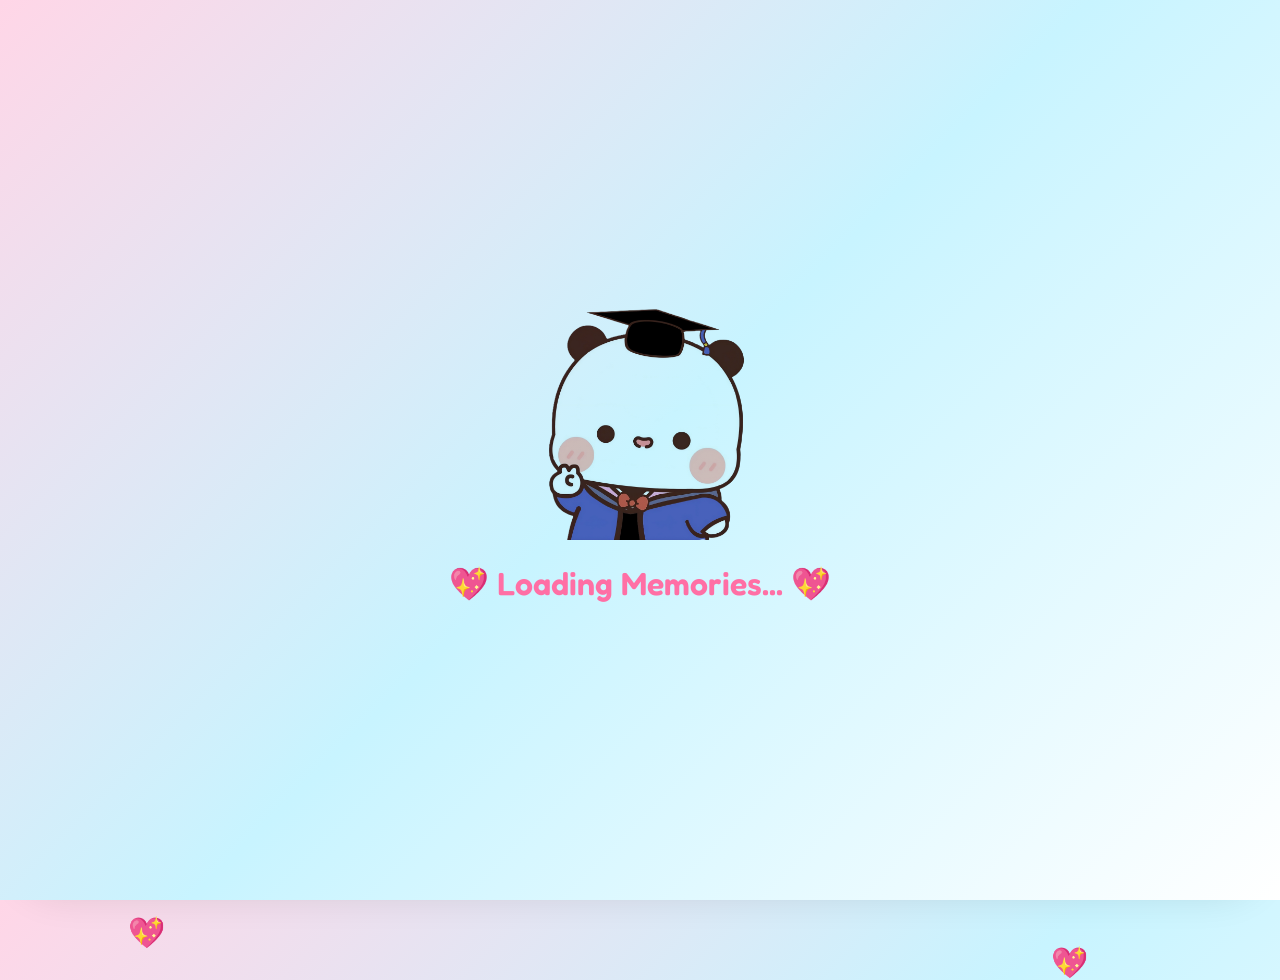
<file: index.html>
<!DOCTYPE html>
<html lang="id">
<head>
    <meta charset="UTF-8">
    <meta name="viewport" content="width=device-width, initial-scale=1.0">
    <title>Graduation Pinaa</title>

    <link rel="stylesheet" href="style.css">
    <link href="https://fonts.googleapis.com/css2?family=Fredoka:wght@300;400;500;600&display=swap" rel="stylesheet">
</head>

<body class="fade-page">

<nav class="navbar">
    <div class="logo">🎀 Graduation</div>

    <ul class="nav-links">
        <li><a href="index.html">Home</a></li>
        <li><a href="gallery.html">Gallery</a></li>
        <li><a href="hebat.html">Message</a></li>
        <li><a href="playlist.html">Playlist</a></li>
    </ul>
</nav>

<!-- LOADER -->
<div id="loader">
    <div class="loader-content">
        <img src="asset/kelulusan_bubu.png">
        <h2>💖 Loading Memories... 💖</h2>
    </div>
</div>

<div class="hearts"></div>

<div class="container">
    <div class="card">
        <div class="left-content">
            <h3>Congrats ✨</h3>
            <div class="badge">🎓 Class of 2026</div>

            <h1>SELAMAT <span>KELULUSAN!</span></h1>

            <p>
                Perjalananmu luar biasa, penuh perjuangan,
                doa, dan semangat yang tidak pernah menyerah.
            </p>

            <p>-Mass Pahmii</p>

            <div class="button-group">
                <a href="hebat.html" class="pink-btn">Kamu Hebat 💖</a>
                <a href="semangat.html" class="blue-btn">Banggain Aku Terus ✨</a>
            </div>
        </div>

        <div class="right-content">
            <img src="asset/kelulusan_bubu.png">
        </div>
    </div>
</div>

<!-- SCRIPT -->
<script>
window.onload = () => {
    const loader = document.getElementById("loader");

    setTimeout(() => {
        loader.style.opacity = "0";
        setTimeout(() => loader.style.display = "none", 1000);
    }, 1500);
};
</script>

<!-- 🔥 INI WAJIB -->
<script src="music.js"></script>

</body>
</html>
</file>
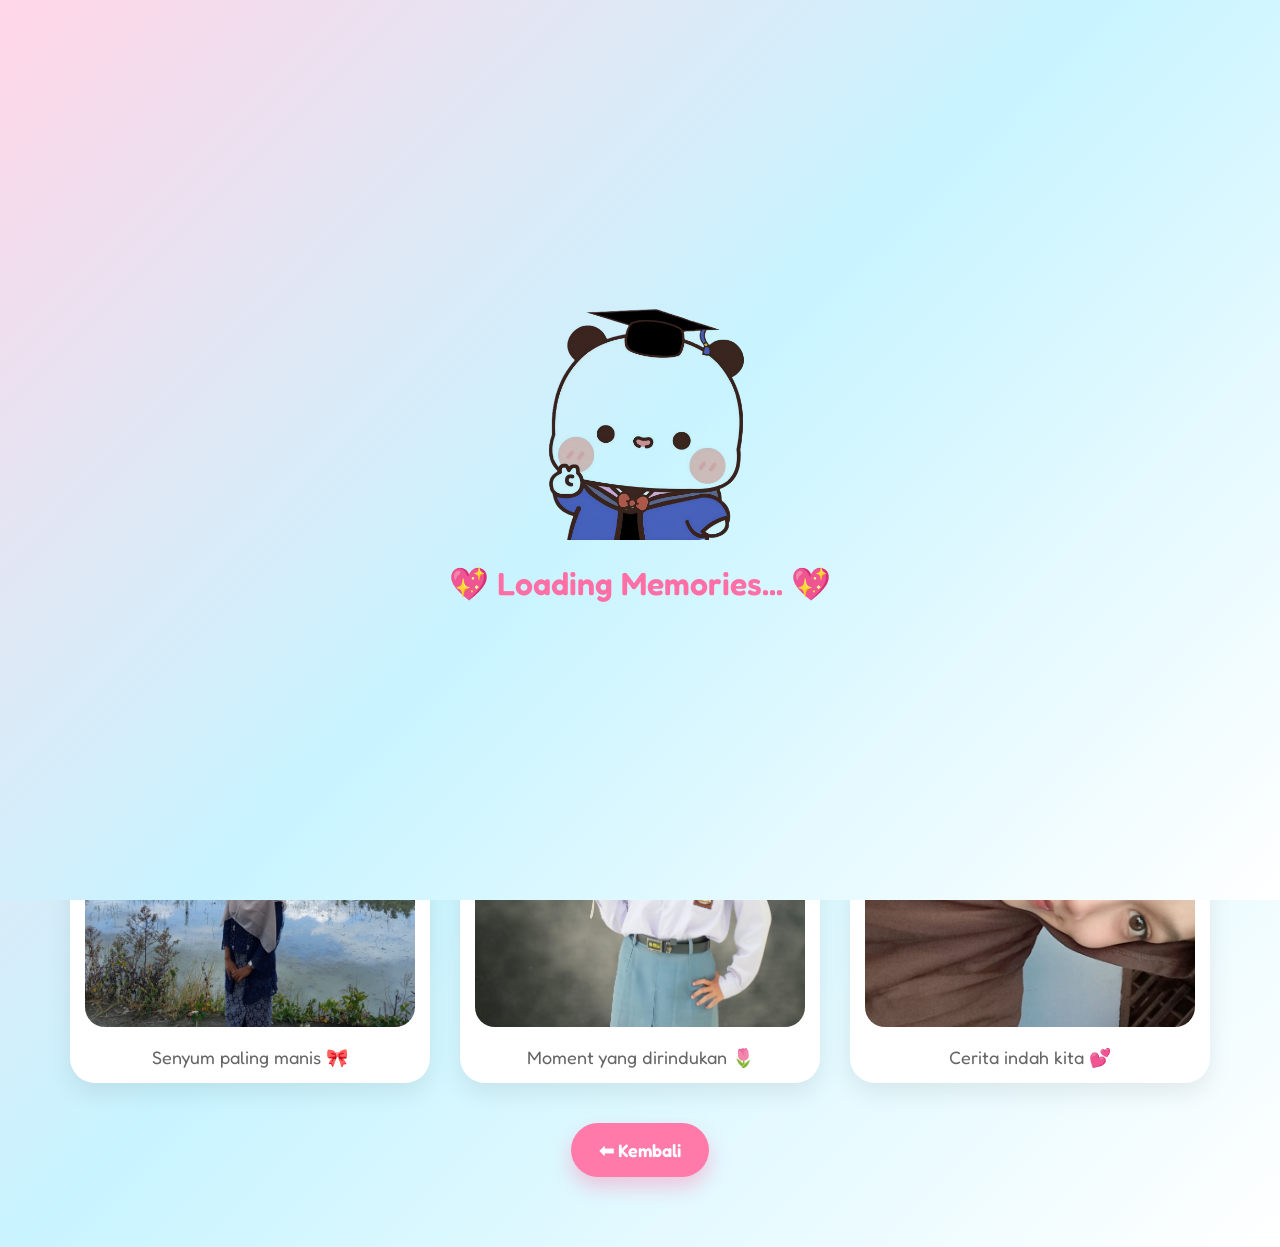
<file: gallery.html>
<!DOCTYPE html>
<html lang="id">
<head>
<meta charset="UTF-8">
<meta name="viewport" content="width=device-width, initial-scale=1.0">
<title>Gallery Memories 💖</title>

<link rel="stylesheet" href="style.css">
<link href="https://fonts.googleapis.com/css2?family=Fredoka:wght@300;400;500;600&display=swap" rel="stylesheet">
</head>

<body class="fade-page">

<div id="loader">
    <div class="loader-content">
        <img src="asset/kelulusan_bubu.png">
        <h2>💖 Loading Memories... 💖</h2>
    </div>
</div>

<div class="gallery-container">

    <div class="gallery-title">
        <div class="gallery-badge">📸 Memory Wall</div>
        <h1>Kenangan <span>Terlucu 💖</span></h1>
        <p>Semua foto ini adalah bagian dari cerita indah ✨</p>
    </div>

    <div class="gallery-grid">
        <div class="photo-card"><img src="asset/gambar1.jpeg"><p>Hari paling seru 🌸</p></div>
        <div class="photo-card"><img src="asset/gambar2.jpeg"><p>Kenangan terbaik 💖</p></div>
        <div class="photo-card"><img src="asset/gambar3.jpeg"><p>Ternyata kita sejauh ini ✨</p></div>
        <div class="photo-card"><img src="asset/gambar4.jpeg"><p>Senyum paling manis 🎀</p></div>
        <div class="photo-card"><img src="asset/gambar5.jpeg"><p>Moment yang dirindukan 🌷</p></div>
        <div class="photo-card"><img src="asset/gambar6.jpeg"><p>Cerita indah kita 💕</p></div>
    </div>

    <div class="button-group">
        <a href="index.html" class="pink-btn">⬅ Kembali</a>
    </div>

</div>

<script>
window.onload = () => {
    const loader = document.getElementById("loader");
    setTimeout(() => {
        loader.style.opacity = "0";
        setTimeout(() => loader.style.display = "none", 1000);
    }, 1500);
};
</script>

<script src="music.js"></script>

</body>
</html>
</file>
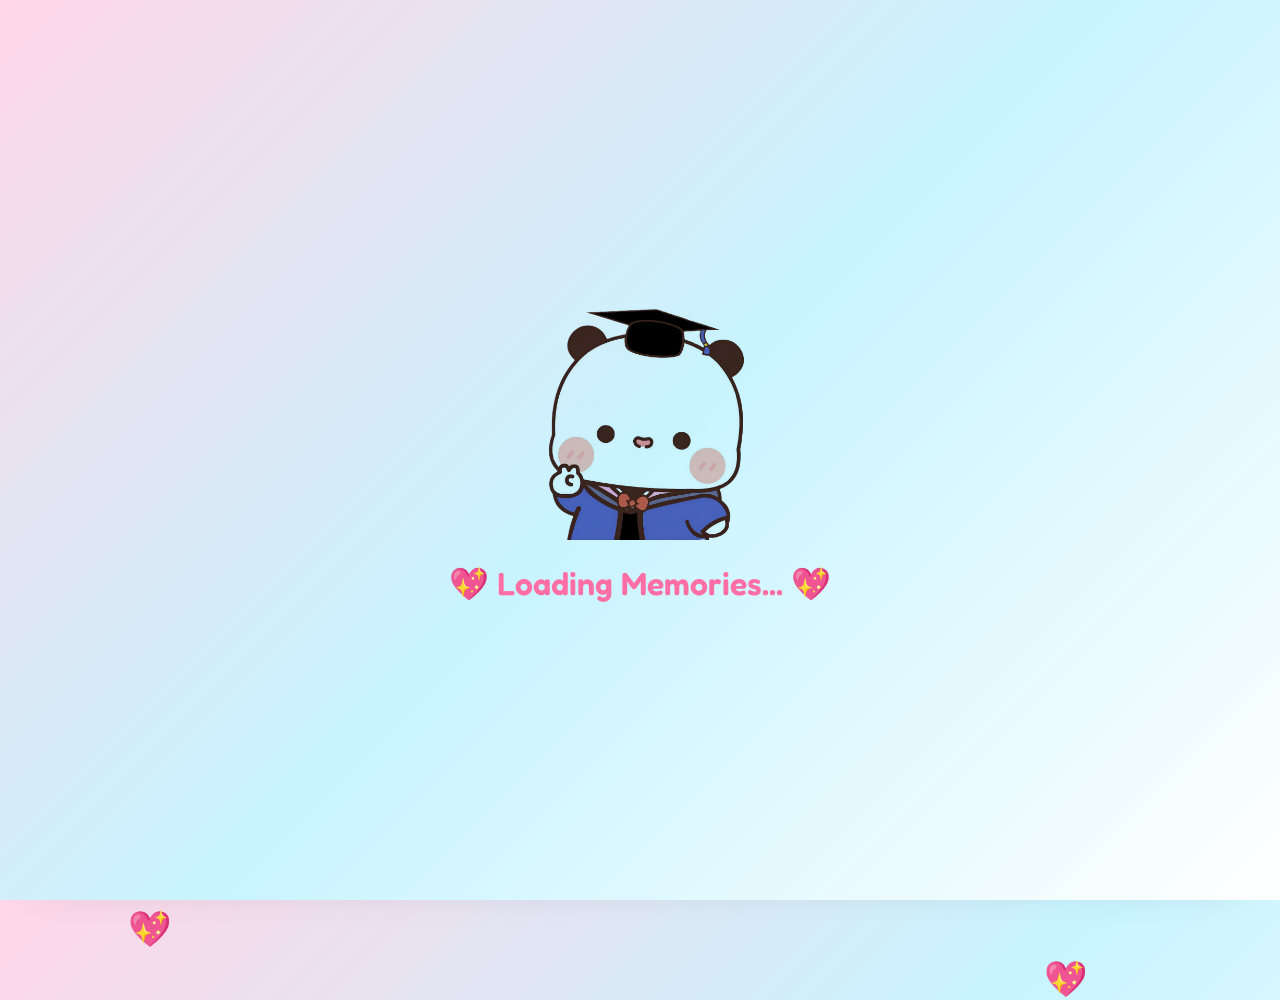
<file: hebat.html>
<!DOCTYPE html>
<html lang="id">
<head>
<meta charset="UTF-8">
<meta name="viewport" content="width=device-width, initial-scale=1.0">
<title>Kamu Hebat 💖</title>

<link rel="stylesheet" href="style.css">
<link href="https://fonts.googleapis.com/css2?family=Fredoka:wght@300;400;500;600&display=swap" rel="stylesheet">
</head>

<body class="fade-page">

<div id="loader">
    <div class="loader-content">
        <img src="asset/kelulusan_bubu.png">
        <h2>💖 Loading Memories... 💖</h2>
    </div>
</div>

<div class="love-bg"></div>

<div class="letter-container">

    <div class="letter-left">
        <div class="letter-badge">💌 Special Message</div>

        <h1>Kamu <span>Hebat 💖</span></h1>

        <p class="typing-text">
            Aku bangga sama semua perjuanganmu.
            Tidak mudah melewati semuanya sampai di titik ini,
            tapi kamu berhasil membuktikan bahwa kamu kuat.
            Terima kasih sudah bertahan sejauh ini 🌸
        </p>

        <div class="message-box">
            <h3>✨ Untuk Kamu ✨</h3>
            <p>
                Jangan pernah meragukan dirimu sendiri.
                Kamu punya banyak hal hebat yang mungkin belum kamu sadari.
                Hari ini adalah awal dari cerita baru yang lebih indah 💖
            </p>
        </div>

        <div class="button-group">
            <a href="index.html" class="pink-btn">⬅ Kembali</a>
            <a href="#" class="blue-btn">💖 Proud Of You</a>
        </div>
    </div>

    <div class="letter-right">
        <img src="asset/pinaa.png">
    </div>

</div>

<script>
window.onload = () => {
    const loader = document.getElementById("loader");
    setTimeout(() => {
        loader.style.opacity = "0";
        setTimeout(() => loader.style.display = "none", 1000);
    }, 1500);
};
</script>

<script src="music.js"></script>

</body>
</html>
</file>
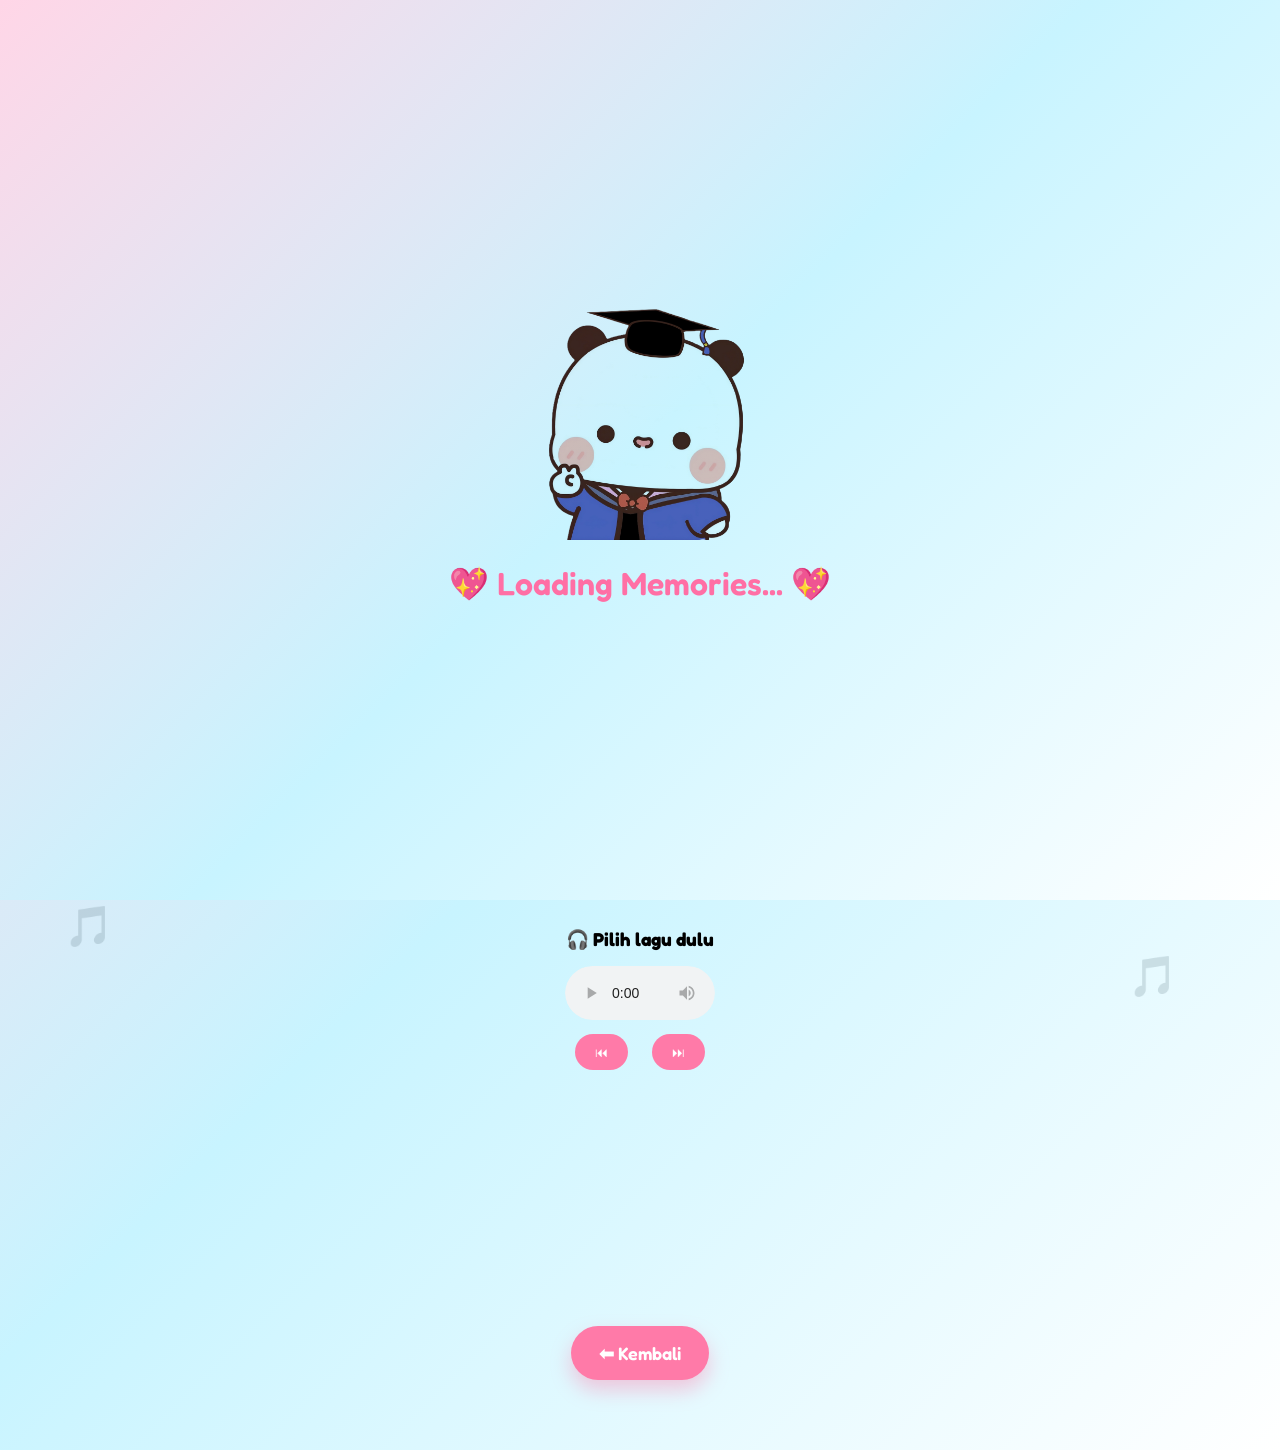
<file: playlist.html>
<!DOCTYPE html>
<html lang="id">
<head>
    <meta charset="UTF-8">
    <meta name="viewport" content="width=device-width, initial-scale=1.0">
    <title>Playlist Kenangan 🎧</title>

    <link rel="stylesheet" href="style.css">
    <link href="https://fonts.googleapis.com/css2?family=Fredoka:wght@300;400;500;600&display=swap" rel="stylesheet">
</head>

<body class="fade-page">

<!-- LOADER -->
<div id="loader">
    <div class="loader-content">
        <img src="asset/kelulusan_bubu.png">
        <h2>💖 Loading Memories... 💖</h2>
    </div>
</div>

<!-- CONTENT -->
<div class="playlist-container">

    <div class="playlist-title">
        <div class="playlist-badge">🎵 Favorite Songs</div>
        <h1>Playlist <span>Kenangan 💖</span></h1>
        <p>Beberapa lagu bukan hanya musik, tapi juga kenangan ✨</p>
    </div>

    <!-- MUSIC GRID -->
    <div class="music-grid">

        <div class="music-card" onclick="playSong(0)">
            <h3>🎧 Runtuh</h3>
            <p>Feby Putri & Fiersa Besari</p>
        </div>

        <div class="music-card" onclick="playSong(1)">
            <h3>🎧 Rumah Ke Rumah</h3>
            <p>Hindia</p>
        </div>

        <div class="music-card" onclick="playSong(2)">
            <h3>🎧 Tanpa Pesan Terakhir</h3>
            <p>Seventeen</p>
        </div>

        <div class="music-card" onclick="playSong(3)">
            <h3>🎧 Nina</h3>
            <p>Feast</p>
        </div>

        <div class="music-card" onclick="playSong(4)">
            <h3>🎧 Berlebihan</h3>
            <p>Bernadya</p>
        </div>

        <div class="music-card" onclick="playSong(5)">
            <h3>🎧 O Tuan</h3>
            <p>Raim Laode</p>
        </div>

        <div class="music-card" onclick="playSong(6)">
            <h3>🎧 Dear Diary</h3>
            <p>Elsa Japasal</p>
        </div>

        <div class="music-card" onclick="playSong(7)">
            <h3>🎧 Monolog</h3>
            <p>Pamungkas</p>
        </div>

    </div>

    <!-- PLAYER -->
    <div class="music-player">
        <h3 id="song-title">🎧 Pilih lagu dulu</h3>

        <audio id="player" controls></audio>

        <div class="player-buttons">
            <button onclick="prevSong()">⏮</button>
            <button onclick="nextSong()">⏭</button>
        </div>
    </div>

    <!-- SPOTIFY -->
    <div class="spotify-box">
        <iframe style="border-radius:12px"
        src="https://open.spotify.com/embed/track/0tgVpDi06FyKpA1z0VMD4v"
        width="100%" height="152" frameborder="0"
        allow="autoplay; clipboard-write; encrypted-media; fullscreen; picture-in-picture">
        </iframe>
    </div>

    <div class="button-group">
        <a href="index.html" class="pink-btn">⬅ Kembali</a>
    </div>

</div>

<script>

// LOADER + INIT + STOP GLOBAL MUSIC
window.onload = () => {
    const loader = document.getElementById("loader");

    setTimeout(() => {
        loader.style.opacity = "0";
        setTimeout(() => loader.style.display = "none", 1000);
    }, 1500);

    // 🔥 PAUSE + SIMPAN STATUS
const globalMusic = document.getElementById("global-music");
if (globalMusic) {
    globalMusic.pause();
    localStorage.setItem("musicPaused", "true");
}

    initPlayer();
};

function initPlayer(){

    const songs = [
        { title: "Runtuh", src: "asset/runtuh.mp3" },
        { title: "Rumah Ke Rumah", src: "asset/rumah.mp3" },
        { title: "Tanpa Pesan Terakhir", src: "asset/tanpa-pesan.mp3" },
        { title: "Nina", src: "asset/nina.mp3" },
        { title: "Berlebihan", src: "asset/berlebihan.mp3" },
        { title: "O Tuan", src: "asset/tuan.mp3" },
        { title: "Dear Diary", src: "asset/dear-diary.mp3" },
        { title: "Monolog", src: "asset/monolog.mp3" }
    ];

    let index = 0;
    const player = document.getElementById("player");
    const title = document.getElementById("song-title");

    function loadSong() {
        player.src = songs[index].src;
        title.innerText = "🎧 " + songs[index].title;
    }

    window.playSong = function(i){
        index = i;
        loadSong();
        player.play().catch(() => {
            alert("Klik lagi ya biar bunyi 🎵");
        });
    }

    window.nextSong = function(){
        index = (index + 1) % songs.length;
        loadSong();
        player.play();
    }

    window.prevSong = function(){
        index = (index - 1 + songs.length) % songs.length;
        loadSong();
        player.play();
    }

    player.addEventListener("ended", () => {
        window.nextSong();
    });
}
</script>

</body>
</html>
</file>
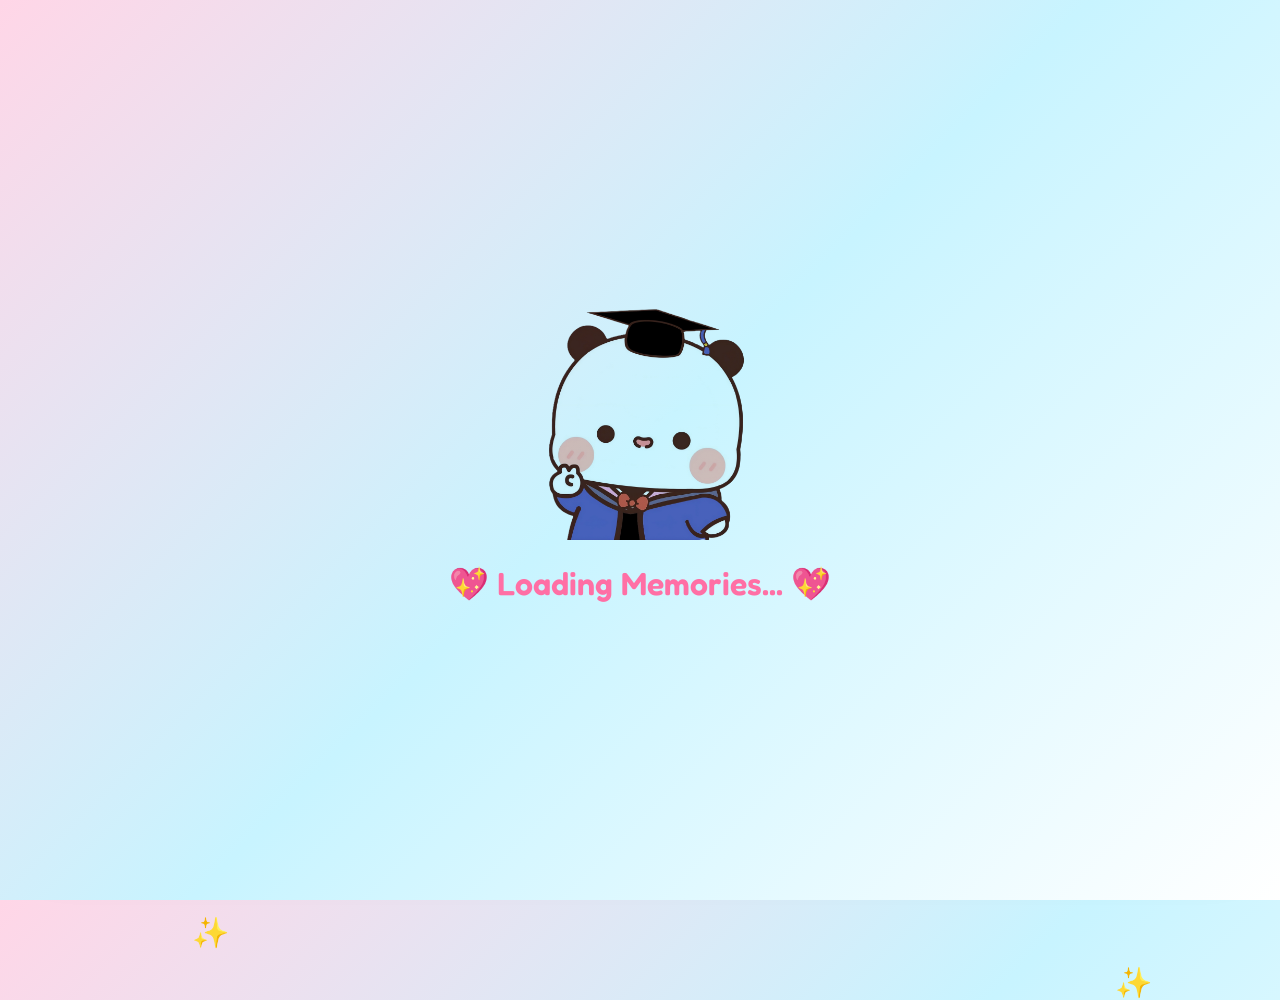
<file: semangat.html>
<!DOCTYPE html>
<html lang="id">
<head>
<meta charset="UTF-8">
<meta name="viewport" content="width=device-width, initial-scale=1.0">
<title>Banggain Aku Terus ✨</title>

<link rel="stylesheet" href="style.css">
<link href="https://fonts.googleapis.com/css2?family=Fredoka:wght@300;400;500;600&display=swap" rel="stylesheet">
</head>

<body class="fade-page">

<div id="loader">
    <div class="loader-content">
        <img src="asset/kelulusan_bubu.png">
        <h2>💖 Loading Memories... 💖</h2>
    </div>
</div>

<div class="stars"></div>

<div class="motivation-container">

    <div class="motivation-left">
        <div class="motivation-badge">🌸 Keep Growing</div>

        <h1>Banggain Aku <span>Terus ✨</span></h1>

        <p>
            Selamat yaaa atas kelulusannyaaa 🎉
            Kamu luar biasa 💖
            Hari ini kamu lulus, besok kamu akan jadi lebih hebat lagi ✨
        </p>

        <div class="quote-box">
            “Tetap bersinar walaupun dunia tidak selalu baik.”
        </div>

        <div class="button-group">
            <a href="index.html" class="pink-btn">⬅ Kembali</a>
            <a href="#" class="blue-btn">🌟 Semangat Selalu</a>
        </div>
    </div>

    <div class="motivation-right">
        <img src="asset/bubu_duduhd.png">
    </div>

</div>

<script>
window.onload = () => {
    const loader = document.getElementById("loader");
    setTimeout(() => {
        loader.style.opacity = "0";
        setTimeout(() => loader.style.display = "none", 1000);
    }, 1500);
};
</script>

<script src="music.js"></script>

</body>
</html>
</file>
<file: style.css>
*{
    margin:0;
    padding:0;
    box-sizing:border-box;
    font-family: 'Fredoka', sans-serif;
}

body{
    width:100%;
    min-height:100vh;
    display:flex;
    justify-content:center;
    align-items:center;
    background:linear-gradient(135deg,#ffd6e7,#c8f4ff,#ffffff);
    overflow-x:hidden;
    padding:20px;
}

.container{
    width:100%;
    max-width:1500px;
    min-height:95vh;
    background:#fff;
    border-radius:40px;
    padding:40px;
    box-shadow:0 15px 40px rgba(0,0,0,0.12);
    position:relative;
    overflow:hidden;
}

.container::before{
    content:'';
    position:absolute;
    width:400px;
    height:400px;
    background:#ffd4e5;
    border-radius:50%;
    top:-120px;
    right:-120px;
    opacity:0.5;
}

.container::after{
    content:'';
    position:absolute;
    width:300px;
    height:300px;
    background:#bff3ff;
    border-radius:50%;
    bottom:-100px;
    left:-100px;
    opacity:0.5;
}

.card{
    width:100%;
    display:flex;
    justify-content:space-between;
    align-items:center;
    gap:30px;
    position:relative;
    z-index:2;
}
.bottom-box{
    width:100%;
    display:flex;
    gap:20px;
    margin-top:40px;
    position:relative;
    z-index:2;
}

.left-content{
    width:50%;
    padding:20px;
}

.left-content h3{
    color:#5cc6d0;
    font-size:28px;
    margin-bottom:10px;
}

.left-content h1{
    font-size:70px;
    color:#ff78a6;
    line-height:1.1;
    margin-bottom:20px;
}

.left-content h1 span{
    color:#ff4f92;
    text-shadow:3px 3px 0 #ffd5e5;
}

.left-content p{
    font-size:22px;
    color:#666;
    line-height:1.8;
    margin-bottom:30px;
}

.button-group{
    display:flex;
    gap:20px;
}

.button-group a{
    text-decoration:none;
    display:inline-block;
    text-align:center;
    padding:16px 28px;
    border-radius:50px;
    font-size:18px;
    font-weight:600;
    transition:0.3s ease;
    cursor:pointer;
}

.pink-btn{
    background:#ff7aa8;
    color:white;
    box-shadow:0 10px 20px rgba(255,122,168,0.4);
}

.blue-btn{
    background:#9cecff;
    color:#333;
    box-shadow:0 10px 20px rgba(156,236,255,0.4);
}

.button-group a:hover{
    transform:translateY(-5px) scale(1.03);
}

.right-content{
    width:45%;
    display:flex;
    justify-content:center;
    align-items:center;
}

.right-content img{
    mix-blend-mode:multiply;
    width:100%;
    max-width:500px;
    object-fit:contain;
    display:block;
}

@keyframes float{
    0%{
        transform:translateY(0px);
    }

    50%{
        transform:translateY(-15px);
    }

    100%{
        transform:translateY(0px);
    }
}

.bottom-box{
    width:100%;
    height:25%;
    display:flex;
    gap:20px;
    margin-top:10px;
    position:relative;
    z-index:2;
}

.mini-card{
    flex:1;
    background:#fff9fc;
    border:3px dashed #ffd6e7;
    border-radius:25px;
    padding:25px;
    text-align:center;
    box-shadow:0 10px 20px rgba(0,0,0,0.05);
}

.mini-card h2{
    font-size:35px;
    margin-bottom:10px;
}

.mini-card h4{
    color:#ff6b9e;
    margin-bottom:10px;
    font-size:24px;
}

.mini-card p{
    color:#666;
    font-size:16px;
    line-height:1.5;
}

@media(max-width:1000px){

    .container{
        aspect-ratio:auto;
        height:auto;
    }

    .card{
        flex-direction:column-reverse;
        text-align:center;
        height:auto;
    }

    .left-content,
    .right-content{
        width:100%;
    }

    .left-content h1{
        font-size:50px;
    }

    .left-content p{
        font-size:18px;
    }

    .button-group{
        justify-content:center;
        flex-wrap:wrap;
    }

    .bottom-box{
        flex-direction:column;
        height:auto;
        margin-top:30px;
    }
}
.button-group a{
    text-decoration:none;
    display:inline-block;
    text-align:center;
}
/* NAVBAR */

.navbar{
    width:100%;
    position:absolute;
    top:20px;
    left:0;
    display:flex;
    justify-content:space-between;
    align-items:center;
    padding:0 60px;
    z-index:10;
}

.logo{
    font-size:28px;
    font-weight:600;
    color:#ff6fa5;
}

.nav-links{
    display:flex;
    gap:30px;
    list-style:none;
}

.nav-links a{
    text-decoration:none;
    color:#666;
    font-size:18px;
    font-weight:500;
    transition:0.3s;
}

.nav-links a:hover{
    color:#ff6fa5;
}

/* BADGE */

.badge{
    width:max-content;
    padding:10px 20px;
    background:#ffe3ef;
    color:#ff5d98;
    border-radius:50px;
    margin-bottom:20px;
    font-size:16px;
    font-weight:600;
}

/* ANIMATION */

.left-content{
    animation:fadeLeft 1s ease;
}

.right-content{
    animation:fadeRight 1s ease;
}

@keyframes fadeLeft{
    from{
        opacity:0;
        transform:translateX(-50px);
    }

    to{
        opacity:1;
        transform:translateX(0);
    }
}

@keyframes fadeRight{
    from{
        opacity:0;
        transform:translateX(50px);
    }

    to{
        opacity:1;
        transform:translateX(0);
    }
}

/* FLOATING HEARTS */

.hearts::before,
.hearts::after{
    content:'💖';
    position:absolute;
    font-size:30px;
    animation:floatHeart 6s linear infinite;
    z-index:10;
}

.hearts::before{
    left:10%;
    bottom:-50px;
}

.hearts::after{
    right:15%;
    bottom:-80px;
    animation-delay:3s;
}

@keyframes floatHeart{
    0%{
        transform:translateY(0) scale(1);
        opacity:0;
    }

    50%{
        opacity:1;
    }

    100%{
        transform:translateY(-900px) scale(1.5);
        opacity:0;
    }
}

/* IMAGE FLOAT */

.right-content img{
    animation:float 3s ease-in-out infinite;
}

/* MOBILE */

@media(max-width:1000px){

    .navbar{
        flex-direction:column;
        gap:20px;
        padding:20px;
    }

    .nav-links{
        flex-wrap:wrap;
        justify-content:center;
    }

}
/* ========================= */
/* SEMANGAT PAGE */
/* ========================= */

.motivation-container{
    width:100%;
    max-width:1400px;
    min-height:90vh;
    background:rgba(255,255,255,0.7);
    backdrop-filter:blur(15px);
    border-radius:40px;
    padding:50px;
    display:flex;
    justify-content:space-between;
    align-items:center;
    position:relative;
    overflow:hidden;
    box-shadow:0 15px 40px rgba(0,0,0,0.1);
}

.motivation-container::before{
    content:'';
    position:absolute;
    width:400px;
    height:400px;
    background:#ffd6e7;
    border-radius:50%;
    top:-120px;
    left:-120px;
    opacity:0.5;
}

.motivation-container::after{
    content:'';
    position:absolute;
    width:300px;
    height:300px;
    background:#c8f4ff;
    border-radius:50%;
    bottom:-100px;
    right:-100px;
    opacity:0.5;
}

.motivation-left{
    width:50%;
    position:relative;
    z-index:2;
    animation:fadeLeft 1s ease;
}

.motivation-badge{
    width:max-content;
    padding:10px 20px;
    background:#ffe4ef;
    color:#ff5f9c;
    border-radius:50px;
    margin-bottom:20px;
    font-weight:600;
}

.motivation-left h1{
    font-size:70px;
    color:#ff72a4;
    line-height:1.1;
    margin-bottom:25px;
}

.motivation-left h1 span{
    color:#66d9ff;
}

.motivation-left p{
    font-size:22px;
    color:#666;
    line-height:1.8;
    margin-bottom:30px;
}

.quote-box{
    padding:20px;
    background:#fff6fb;
    border-left:6px solid #ff7bac;
    border-radius:20px;
    font-size:20px;
    color:#555;
    margin-bottom:30px;
    box-shadow:0 10px 20px rgba(0,0,0,0.05);
}

.motivation-right{
    width:45%;
    display:flex;
    justify-content:center;
    align-items:center;
    position:relative;
    z-index:2;
    animation:fadeRight 1s ease;
}

.motivation-right img{
    width:100%;
    max-width:500px;
    animation:float 3s ease-in-out infinite;
    mix-blend-mode:multiply;
}

/* STARS */

.stars::before,
.stars::after{
    content:'✨';
    position:absolute;
    font-size:30px;
    animation:starFloat 5s linear infinite;
}

.stars::before{
    left:15%;
    bottom:-50px;
}

.stars::after{
    right:10%;
    bottom:-100px;
    animation-delay:2s;
}

@keyframes starFloat{

    0%{
        transform:translateY(0);
        opacity:0;
    }

    50%{
        opacity:1;
    }

    100%{
        transform:translateY(-900px);
        opacity:0;
    }

}

/* RESPONSIVE */

@media(max-width:1000px){

    .motivation-container{
        flex-direction:column-reverse;
        text-align:center;
        padding:30px;
    }

    .motivation-left,
    .motivation-right{
        width:100%;
    }

    .motivation-left h1{
        font-size:50px;
    }

    .motivation-left p{
        font-size:18px;
    }

    .motivation-badge{
        margin:auto;
        margin-bottom:20px;
    }

}
/* ========================= */
/* HEBAT PAGE */
/* ========================= */

.letter-container{
    width:100%;
    max-width:1400px;
    min-height:90vh;
    background:rgba(255,255,255,0.7);
    backdrop-filter:blur(15px);
    border-radius:40px;
    padding:50px;
    display:flex;
    justify-content:space-between;
    align-items:center;
    position:relative;
    overflow:hidden;
    box-shadow:0 15px 40px rgba(0,0,0,0.1);
}

.letter-container::before{
    content:'';
    position:absolute;
    width:400px;
    height:400px;
    background:#ffdce9;
    border-radius:50%;
    top:-120px;
    right:-120px;
    opacity:0.5;
}

.letter-container::after{
    content:'';
    position:absolute;
    width:300px;
    height:300px;
    background:#d7f7ff;
    border-radius:50%;
    bottom:-100px;
    left:-100px;
    opacity:0.5;
}

.letter-left{
    width:50%;
    position:relative;
    z-index:2;
    animation:fadeLeft 1s ease;
}

.letter-badge{
    width:max-content;
    padding:10px 20px;
    background:#ffe4ef;
    color:#ff5f9c;
    border-radius:50px;
    margin-bottom:20px;
    font-weight:600;
}

.letter-left h1{
    font-size:70px;
    color:#ff75a6;
    line-height:1.1;
    margin-bottom:25px;
}

.letter-left h1 span{
    color:#66d9ff;
}

.typing-text{
    font-size:22px;
    color:#666;
    line-height:1.8;
    margin-bottom:30px;
}

.message-box{
    background:#fff7fb;
    padding:25px;
    border-radius:25px;
    border:3px dashed #ffd6e7;
    margin-bottom:30px;
    box-shadow:0 10px 20px rgba(0,0,0,0.05);
}

.message-box h3{
    color:#ff6ca1;
    margin-bottom:15px;
    font-size:28px;
}

.message-box p{
    color:#666;
    line-height:1.8;
    font-size:18px;
}

.letter-right{
    width:45%;
    display:flex;
    justify-content:center;
    align-items:center;
    position:relative;
    z-index:2;
    animation:fadeRight 1s ease;
}

.letter-right img{
    width:100%;
    max-width:500px;
    animation:float 3s ease-in-out infinite;
    mix-blend-mode:multiply;
}

/* FLOATING LOVE */

.love-bg::before,
.love-bg::after{
    content:'💖';
    position:absolute;
    font-size:35px;
    animation:loveFloat 6s linear infinite;
}

.love-bg::before{
    left:10%;
    bottom:-50px;
}

.love-bg::after{
    right:15%;
    bottom:-100px;
    animation-delay:3s;
}

@keyframes loveFloat{

    0%{
        transform:translateY(0) scale(1);
        opacity:0;
    }

    50%{
        opacity:1;
    }

    100%{
        transform:translateY(-900px) scale(1.5);
        opacity:0;
    }

}

/* RESPONSIVE */

@media(max-width:1000px){

    .letter-container{
        flex-direction:column-reverse;
        text-align:center;
        padding:30px;
    }

    .letter-left,
    .letter-right{
        width:100%;
    }

    .letter-left h1{
        font-size:50px;
    }

    .typing-text{
        font-size:18px;
    }

    .letter-badge{
        margin:auto;
        margin-bottom:20px;
    }

}
/* ========================= */
/* GALLERY */
/* ========================= */

.gallery-container{
    width:100%;
    max-width:1400px;
    padding:50px;
}

.gallery-title{
    text-align:center;
    margin-bottom:50px;
}

.gallery-badge{
    width:max-content;
    margin:auto;
    padding:10px 20px;
    background:#ffe4ef;
    color:#ff5f9c;
    border-radius:50px;
    margin-bottom:20px;
    font-weight:600;
}

.gallery-title h1{
    font-size:70px;
    color:#ff75a6;
    margin-bottom:20px;
}

.gallery-title h1 span{
    color:#66d9ff;
}

.gallery-title p{
    font-size:22px;
    color:#666;
}

.gallery-grid{
    display:grid;
    grid-template-columns:repeat(auto-fit,minmax(280px,1fr));
    gap:30px;
    margin-bottom:40px;
}

.photo-card{
    background:white;
    padding:15px;
    border-radius:25px;
    box-shadow:0 10px 25px rgba(0,0,0,0.08);
    transition:0.4s;
    transform:rotate(-2deg);
}

.photo-card:nth-child(even){
    transform:rotate(2deg);
}

.photo-card:hover{
    transform:scale(1.05) rotate(0deg);
}

.photo-card img{
    width:100%;
    height:300px;
    object-fit:cover;
    border-radius:20px;
    margin-bottom:15px;
}

.photo-card p{
    text-align:center;
    color:#666;
    font-size:18px;
}

/* ========================= */
/* PLAYLIST */
/* ========================= */

.playlist-container{
    width:100%;
    max-width:1200px;
    padding:50px;
}

.playlist-title{
    text-align:center;
    margin-bottom:50px;
}

.playlist-badge{
    width:max-content;
    margin:auto;
    padding:10px 20px;
    background:#dff8ff;
    color:#4bbde0;
    border-radius:50px;
    margin-bottom:20px;
    font-weight:600;
}

.playlist-title h1{
    font-size:70px;
    color:#ff75a6;
    margin-bottom:20px;
}

.playlist-title h1 span{
    color:#66d9ff;
}

.playlist-title p{
    font-size:22px;
    color:#666;
}

.music-grid{
    display:grid;
    grid-template-columns:repeat(auto-fit,minmax(250px,1fr));
    gap:25px;
    margin-bottom:40px;
}

.music-card{
    background:white;
    border-radius:25px;
    padding:30px;
    box-shadow:0 10px 25px rgba(0,0,0,0.08);
    transition:0.3s;
}

.music-card:hover{
    transform:translateY(-10px);
}

.music-card h3{
    color:#ff6da5;
    margin-bottom:10px;
}

.music-card p{
    color:#666;
}

.spotify-box{
    margin-bottom:40px;
}
/* ========================= */
/* GALLERY ANIMATION */
/* ========================= */

.photo-card{
    opacity:0;
    animation:fadeUp 1s ease forwards;
}

/* DELAY SETIAP FOTO */

.photo-card:nth-child(1){
    animation-delay:0.2s;
}

.photo-card:nth-child(2){
    animation-delay:0.4s;
}

.photo-card:nth-child(3){
    animation-delay:0.6s;
}

.photo-card:nth-child(4){
    animation-delay:0.8s;
}

.photo-card:nth-child(5){
    animation-delay:1s;
}

.photo-card:nth-child(6){
    animation-delay:1.2s;
}

/* FADE UP */

@keyframes fadeUp{

    from{
        opacity:0;
        transform:translateY(60px) rotate(-2deg);
    }

    to{
        opacity:1;
        transform:translateY(0) rotate(0deg);
    }

}

/* HOVER EFFECT */

.photo-card:hover{
    transform:translateY(-10px) scale(1.05) rotate(0deg);
    box-shadow:0 20px 40px rgba(255,120,166,0.25);
}

/* IMAGE ZOOM */

.photo-card{
    overflow:hidden;
}

.photo-card img{
    transition:0.5s;
}

.photo-card:hover img{
    transform:scale(1.08);
}
/* ========================= */
/* PLAYLIST ANIMATION */
/* ========================= */

.music-card{
    opacity:0;
    animation:musicFade 1s ease forwards;
}

/* DELAY */

.music-card:nth-child(1){
    animation-delay:0.2s;
}

.music-card:nth-child(2){
    animation-delay:0.4s;
}

.music-card:nth-child(3){
    animation-delay:0.6s;
}

.music-card:nth-child(4){
    animation-delay:0.8s;
}

.music-card:nth-child(5){
    animation-delay:1s;
}

.music-card:nth-child(6){
    animation-delay:1.2s;
}

/* MUSIC ANIMATION */

@keyframes musicFade{

    from{
        opacity:0;
        transform:translateY(50px);
    }

    to{
        opacity:1;
        transform:translateY(0);
    }

}

/* HOVER PREMIUM */

.music-card:hover{
    transform:translateY(-12px) scale(1.04);
    box-shadow:0 20px 40px rgba(102,217,255,0.25);
}

/* FLOATING EFFECT */

.music-card{
    animation:
    musicFade 1s ease forwards,
    musicFloat 4s ease-in-out infinite;
}

@keyframes musicFloat{

    0%{
        transform:translateY(0px);
    }

    50%{
        transform:translateY(-8px);
    }

    100%{
        transform:translateY(0px);
    }

}

/* SPOTIFY BOX */

.spotify-box{
    animation:fadeSpotify 1.5s ease;
}

@keyframes fadeSpotify{

    from{
        opacity:0;
        transform:scale(0.9);
    }

    to{
        opacity:1;
        transform:scale(1);
    }

}

/* MUSIC NOTES */

.playlist-container::before,
.playlist-container::after{
    content:'🎵';
    position:absolute;
    font-size:40px;
    opacity:0.2;
    animation:musicNotes 6s linear infinite;
}

.playlist-container::before{
    left:5%;
    bottom:-50px;
}

.playlist-container::after{
    right:8%;
    bottom:-100px;
    animation-delay:3s;
}

@keyframes musicNotes{

    0%{
        transform:translateY(0);
        opacity:0;
    }

    50%{
        opacity:0.5;
    }

    100%{
        transform:translateY(-900px);
        opacity:0;
    }

}
/* ========================= */
/* PAGE TRANSITION */
/* ========================= */

.fade-page{
    animation:pageFade 1s ease;
}

@keyframes pageFade{

    from{
        opacity:0;
        transform:translateY(20px);
        filter:blur(5px);
    }

    to{
        opacity:1;
        transform:translateY(0);
        filter:blur(0);
    }

}
/* ========================= */
/* LOADING SCREEN */
/* ========================= */

#loader{
    position:fixed;
    top:0;
    left:0;
    width:100%;
    height:100vh;
    background:linear-gradient(135deg,#ffd6e7,#c8f4ff,#ffffff);
    display:flex;
    justify-content:center;
    align-items:center;
    z-index:99999;
    transition: opacity 1s ease;
    pointer-events:none;
}

.loader-content{
    text-align:center;
}

.loader-content img{
    width:220px;
    animation:loaderFloat 2s ease-in-out infinite;
    margin-bottom:20px;
    mix-blend-mode:multiply;
}

.loader-content h2{
    color:#ff6fa5;
    font-size:32px;
    font-weight:600;
}

/* FLOAT */

@keyframes loaderFloat{

    0%{
        transform:translateY(0px);
    }

    50%{
        transform:translateY(-15px);
    }

    100%{
        transform:translateY(0px);
    }

}
.music-grid{
    margin-bottom:60px;
}

.spotify-box{
    width:100%;
    margin-top:20px;
}

.button-group{
    justify-content:center;
    margin-top:30px;
    flex-wrap:wrap;
}
audio{
    width:100%;
    margin-top:15px;
    border-radius:30px;
}
.playlist-container{
    display:flex;
    flex-direction:column;
    align-items:center;
}

.spotify-box{
    width:100%;
    max-width:700px;
    margin:40px auto 20px;
}

.button-group{
    width:100%;
    justify-content:center;
}
.music-grid{
    width:100%;
    display:grid;
    grid-template-columns:repeat(2, 1fr);
    gap:25px;
}

@media(max-width:768px){

    .music-grid{
        grid-template-columns:1fr;
    }

}
.music-player{
    text-align:center;
    margin-top:30px;
}

.player-buttons button{
    margin:10px;
    padding:10px 20px;
    border:none;
    border-radius:20px;
    background:#ff7aa8;
    color:white;
    cursor:pointer;
}
/* RESPONSIVE HP */
@media (max-width: 768px) {

    .navbar {
        flex-direction: column;
        gap: 10px;
        text-align: center;
    }

    .nav-links {
        flex-direction: column;
        gap: 10px;
    }

    .container,
    .card,
    .letter-container,
    .motivation-container {
        flex-direction: column;
        padding: 20px;
        text-align: center;
    }

    .left-content,
    .right-content,
    .letter-left,
    .letter-right,
    .motivation-left,
    .motivation-right {
        width: 100%;
    }

    img {
        max-width: 90%;
        height: auto;
    }

    .gallery-grid {
        grid-template-columns: 1fr;
    }

    .music-grid {
        grid-template-columns: 1fr;
    }

    h1 {
        font-size: 24px;
    }

    p {
        font-size: 14px;
    }
}
</file>
